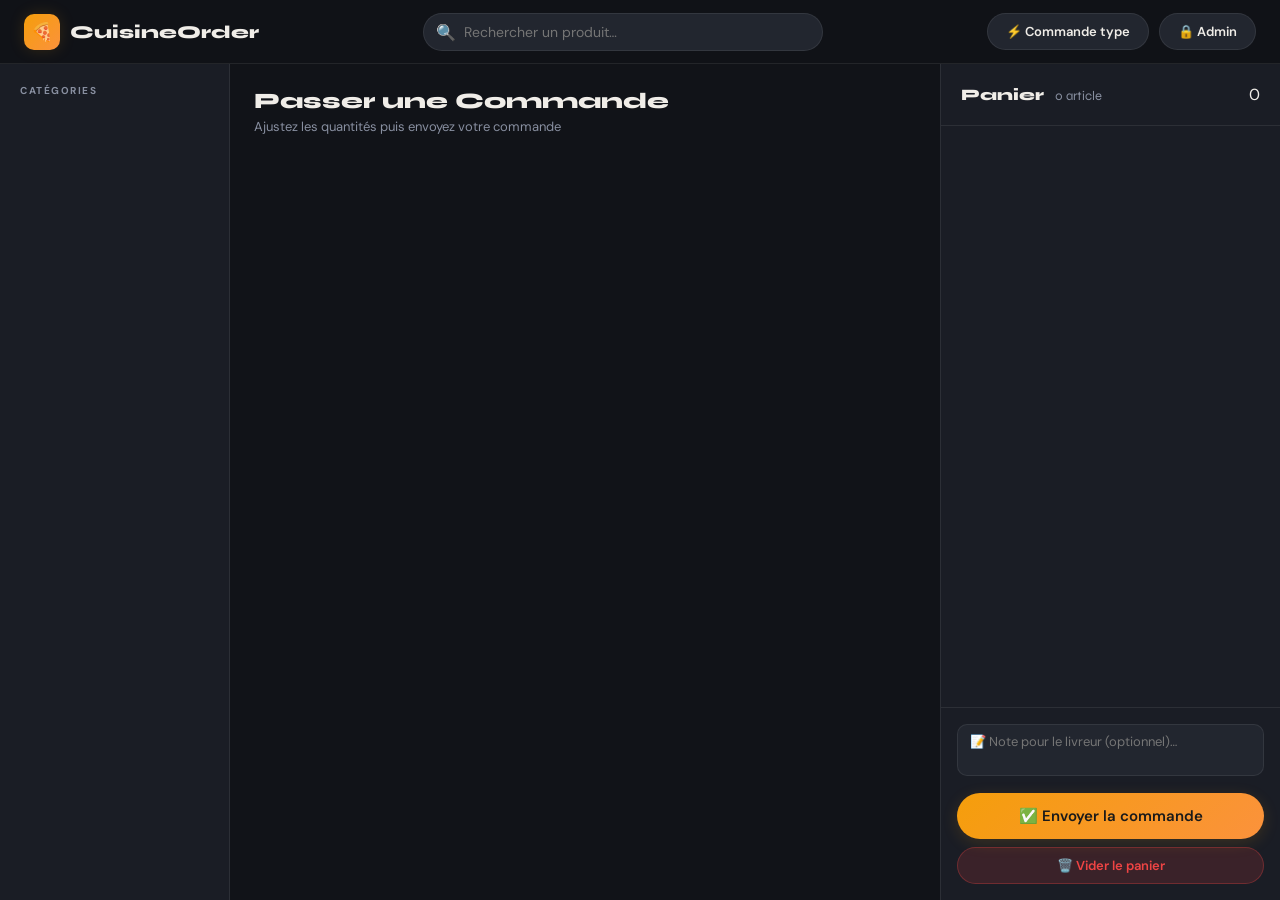
<file: index.html>
<!DOCTYPE html>
<html lang="fr">
<head>
  <meta charset="UTF-8">
  <meta name="viewport" content="width=device-width, initial-scale=1.0, viewport-fit=cover">
  <meta name="mobile-web-app-capable" content="yes">
  <meta name="apple-mobile-web-app-capable" content="yes">
  <meta name="apple-mobile-web-app-status-bar-style" content="black-translucent">
  <meta name="theme-color" content="#111318">
  <title>CuisineOrder</title>
  <link rel="stylesheet" href="css/style.css">
</head>
<body>

<!-- ════════════════════════════════════════════
     DESKTOP HEADER
════════════════════════════════════════════ -->
<header class="header">
  <a href="index.html" class="header-logo">
    <div class="logo-icon">🍕</div>
    <span class="logo-text">CuisineOrder</span>
  </a>
  <div class="header-search">
    <span class="search-icon">🔍</span>
    <input type="text" id="searchInputDesktop" placeholder="Rechercher un produit…">
  </div>
  <div class="header-actions">
    <button class="btn btn-ghost" id="btnDefaultOrderDesktop">⚡ Commande type</button>
    <a href="admin.html" class="btn btn-ghost">🔒 Admin</a>
  </div>
</header>

<!-- ════════════════════════════════════════════
     MOBILE HEADER
════════════════════════════════════════════ -->
<header class="mobile-header">
  <a href="index.html" class="mobile-logo">
    <div class="mobile-logo-icon">🍕</div>
    <span class="mobile-logo-text">CuisineOrder</span>
  </a>
  <div class="mobile-search">
    <span class="search-icon">🔍</span>
    <input type="text" id="searchInputMobile" placeholder="Rechercher…">
  </div>
  <a href="admin.html" class="mobile-header-btn" title="Admin">🔒</a>
</header>

<!-- ════════════════════════════════════════════
     MOBILE CATEGORY CHIPS
════════════════════════════════════════════ -->
<div class="mobile-cat-chips" id="mobileCatChips">
  <!-- Generated by JS -->
</div>

<!-- ════════════════════════════════════════════
     MAIN LAYOUT (Desktop 3-col / Mobile 1-col)
════════════════════════════════════════════ -->
<div class="layout">

  <!-- Desktop Sidebar -->
  <nav class="sidebar">
    <div class="sidebar-title">Catégories</div>
    <div id="categorySidebar"></div>
  </nav>

  <!-- Products Grid -->
  <main class="main-content">
    <h1 class="section-title">Passer une Commande</h1>
    <p class="section-sub">Ajustez les quantités puis envoyez votre commande</p>
    <div class="products-grid" id="productsGrid"></div>
  </main>

  <!-- Desktop Cart Panel -->
  <aside class="cart-panel">
    <div class="cart-header">
      <div class="cart-title">Panier <span id="cartItemsCount">0 article</span></div>
      <span class="cart-count-badge" id="cartCountDesktop">0</span>
    </div>
    <div class="cart-body" id="cartBodyDesktop"></div>
    <div class="cart-footer">
      <textarea class="cart-note" id="orderNoteDesktop" rows="2"
        placeholder="📝 Note pour le livreur (optionnel)…"></textarea>
      <div class="cart-footer-btns">
        <button class="btn btn-primary" id="btnSubmitDesktop"
          style="justify-content:center;font-size:15px;padding:13px">
          ✅ Envoyer la commande
        </button>
        <button class="btn btn-danger" id="btnClearDesktop" style="justify-content:center">
          🗑️ Vider le panier
        </button>
      </div>
    </div>
  </aside>
</div>

<!-- ════════════════════════════════════════════
     MOBILE FAB
════════════════════════════════════════════ -->
<button class="mobile-fab" id="mobileFab" aria-label="Voir le panier">
  🛒
  <span class="mobile-fab-badge" id="fabBadge" style="display:none">0</span>
</button>

<!-- ════════════════════════════════════════════
     MOBILE BOTTOM NAV
════════════════════════════════════════════ -->
<nav class="mobile-bottom-nav">
  <button class="nav-item active" id="navHome" onclick="showHomeTab()">
    <span class="nav-icon">🏠</span>
    <span class="nav-label-fr">Accueil</span>
    <span class="nav-label-bn">হোম</span>
  </button>
  <button class="nav-item nav-item-cart" id="navCart" onclick="openCartSheet()">
    <span class="nav-icon">🛒</span>
    <span class="nav-label-fr">Panier</span>
    <span class="nav-label-bn">পণ্য</span>
    <span class="nav-cart-badge" id="navCartBadge" style="display:none">0</span>
  </button>
  <button class="nav-item" onclick="loadDefaultOrder()">
    <span class="nav-icon">⚡</span>
    <span class="nav-label-fr">Type</span>
    <span class="nav-label-bn">ডিফল্ট</span>
  </button>
  <a href="admin.html" class="nav-item">
    <span class="nav-icon">🔒</span>
    <span class="nav-label-fr">Admin</span>
    <span class="nav-label-bn">অ্যাডমিন</span>
  </a>
</nav>

<!-- ════════════════════════════════════════════
     MOBILE CART BOTTOM SHEET
════════════════════════════════════════════ -->
<div class="cart-overlay" id="cartOverlay" onclick="closeCartSheet()"></div>

<div class="cart-bottom-sheet" id="cartBottomSheet">
  <div class="sheet-handle"></div>
  <div class="sheet-header">
    <div class="sheet-title">Panier <span id="cartItemsCountMob">0 article</span></div>
    <button class="sheet-close" onclick="closeCartSheet()">×</button>
  </div>
  <div class="sheet-body" id="cartBodyMobile"></div>
  <div class="sheet-footer">
    <textarea class="cart-note-mobile" id="orderNoteMobile" rows="2"
      placeholder="📝 Note pour le livreur…"></textarea>
    <div class="sheet-footer-btns">
      <button class="btn btn-primary" id="btnSubmitMobile"
        style="justify-content:center;font-size:15px;padding:13px">
        ✅ Envoyer la commande
      </button>
      <button class="btn btn-danger" id="btnClearMobile" style="justify-content:center">
        🗑️ Vider
      </button>
    </div>
  </div>
</div>

<!-- Toast -->
<div class="toast" id="toast"></div>

<script src="js/products.js"></script>
<script src="js/app.js"></script>
</body>
</html>
</file>
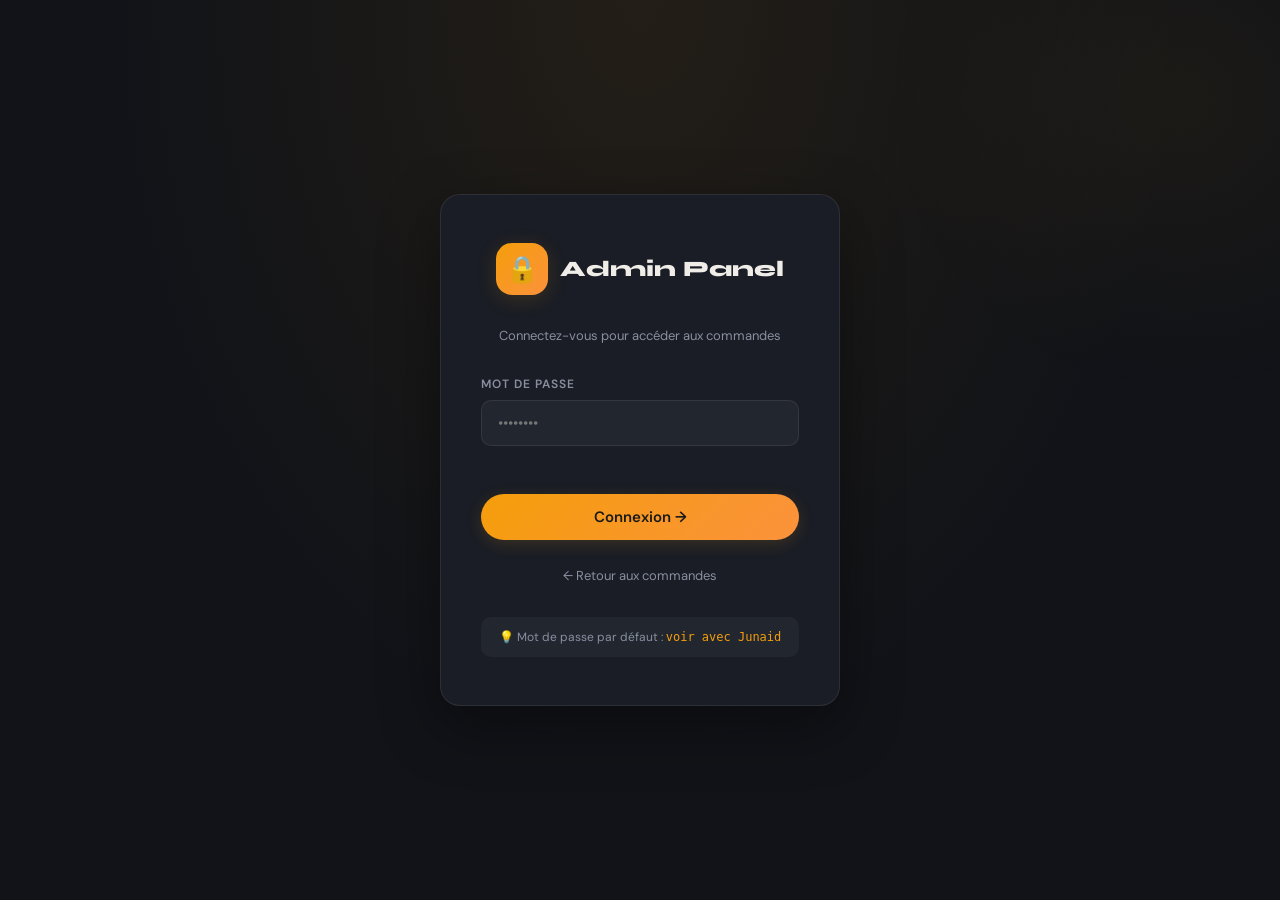
<file: admin.html>
<!DOCTYPE html>
<html lang="fr">
<head>
  <meta charset="UTF-8">
  <meta name="viewport" content="width=device-width, initial-scale=1.0">
  <title>Admin – CuisineOrder</title>
  <link rel="stylesheet" href="css/style.css">
  <style>
    body::before {
      content: '';
      position: fixed;
      top: -200px; right: -200px;
      width: 600px; height: 600px;
      background: radial-gradient(circle, rgba(245,158,11,.05) 0%, transparent 70%);
      pointer-events: none;
    }
  </style>
</head>
<body>

<!-- ── HEADER (Admin) ── -->
<header class="header" id="adminHeader" style="display:none">
  <a href="index.html" class="header-logo">
    <div class="logo-icon">🍕</div>
    <span class="logo-text">CuisineOrder</span>
  </a>
  <div style="display:flex;align-items:center;gap:8px;">
    <span style="font-size:12px;color:var(--text-muted);font-weight:500;">🔒 Panel Admin</span>
  </div>
  <div class="header-actions">
    <a href="index.html" class="btn btn-ghost">← Commandes</a>
    <button class="btn btn-danger" id="btnLogout">Déconnexion</button>
  </div>
</header>

<!-- ── LOGIN SCREEN ── -->
<div class="login-screen" id="loginScreen">
  <div class="login-card">
    <div class="login-logo">
      <div class="login-logo-icon">🔒</div>
      <div class="login-logo-text">Admin Panel</div>
    </div>
    <p class="login-sub">Connectez-vous pour accéder aux commandes</p>

    <form id="loginForm">
      <div class="form-group">
        <label class="form-label" for="passwordInput">Mot de passe</label>
        <input type="password" class="form-input" id="passwordInput"
               placeholder="••••••••" autocomplete="current-password">
      </div>
      <div class="login-error" id="loginError"></div>
      <button type="submit" class="btn btn-primary" style="width:100%;justify-content:center;font-size:15px;padding:13px;">
        Connexion →
      </button>
    </form>

    <div style="margin-top:24px;text-align:center;">
      <a href="index.html" style="font-size:13px;color:var(--text-muted);text-decoration:none;">
        ← Retour aux commandes
      </a>
    </div>

    <div style="margin-top:32px;padding:12px;background:var(--bg-3);border-radius:10px;font-size:12px;color:var(--text-muted);text-align:center;">
      💡 Mot de passe par défaut : <code style="color:var(--accent)">voir avec Junaid </code><br>
    </div>
  </div>
</div>

<!-- ── DASHBOARD ── -->
<div id="dashboard" style="display:none">
  <div class="dashboard">

    <div class="dashboard-header">
      <div>
        <h1 class="section-title">📊 Tableau de Bord</h1>
        <p class="section-sub">Gérez toutes les commandes passées</p>
      </div>
      <div style="display:flex;gap:10px;flex-wrap:wrap;">
        <button class="btn btn-ghost" id="btnExport">📥 Export CSV</button>
        <button class="btn btn-danger" id="btnDeleteAll">🗑️ Tout supprimer</button>
      </div>
    </div>

    <!-- Stats -->
    <div class="stats-grid">
      <div class="stat-card">
        <div class="stat-value" id="statTotal">0</div>
        <div class="stat-label">Total commandes</div>
      </div>
      <div class="stat-card">
        <div class="stat-value" id="statPending" style="color:#f59e0b">0</div>
        <div class="stat-label">En attente</div>
      </div>
      <div class="stat-card">
        <div class="stat-value" id="statDone" style="color:#22c55e">0</div>
        <div class="stat-label">Reçues</div>
      </div>
      <div class="stat-card">
        <div class="stat-value" id="statWeek" style="color:#60a5fa">0</div>
        <div class="stat-label">Cette semaine</div>
      </div>
    </div>

    <!-- Filters -->
    <div class="orders-toolbar">
      <select class="filter-select" id="filterStatus">
        <option value="all">Tous les statuts</option>
        <option value="en_attente">⏳ En attente</option>
        <option value="en_cours">🔄 En cours</option>
        <option value="reçue">✅ Reçue</option>
      </select>
      <input type="text" class="filter-input" id="filterSearch"
             placeholder="🔍 Rechercher…">
    </div>

    <!-- Orders list -->
    <div id="ordersList">
      <!-- Généré par JS -->
    </div>
  </div>
</div>

<!-- Toast -->
<div class="toast" id="toast"></div>

<script src="js/products.js"></script>
<script src="js/admin.js"></script>
<script>
  // Show header when dashboard is visible
  const obs = new MutationObserver(() => {
    const dash = document.getElementById('dashboard');
    const hdr  = document.getElementById('adminHeader');
    if (dash && dash.style.display !== 'none') hdr.style.display = 'flex';
    else hdr.style.display = 'none';
  });
  obs.observe(document.getElementById('dashboard'), { attributes: true });
</script>
</body>
</html>
</file>
<file: css/style.css>
@import url('https://fonts.googleapis.com/css2?family=Syne:wght@700;800&family=DM+Sans:wght@400;500;600&family=Noto+Sans+Bengali:wght@400;600;700&display=swap');

:root {
  --bg:#111318; --bg-2:#1a1d25; --bg-3:#22262f;
  --border:rgba(255,255,255,.08); --text:#f0ede8; --text-muted:#888fa0;
  --accent:#f59e0b; --accent-2:#fb923c; --accent-glow:rgba(245,158,11,.15);
  --red:#ef4444; --green:#22c55e; --radius:14px; --shadow:0 4px 24px rgba(0,0,0,.4);
  --header-h:64px; --mob-header-h:56px; --bottom-nav-h:68px;
}

*,*::before,*::after{box-sizing:border-box;margin:0;padding:0}
html{font-size:16px;-webkit-text-size-adjust:100%}
body{font-family:'DM Sans',sans-serif;background:var(--bg);color:var(--text);min-height:100vh;overflow-x:hidden}
::-webkit-scrollbar{width:5px;height:5px}
::-webkit-scrollbar-track{background:var(--bg-2)}
::-webkit-scrollbar-thumb{background:var(--bg-3);border-radius:3px}

.btn{display:inline-flex;align-items:center;gap:6px;padding:9px 18px;border-radius:30px;font-family:'DM Sans',sans-serif;font-size:13px;font-weight:600;cursor:pointer;border:none;transition:all .2s;text-decoration:none;white-space:nowrap;-webkit-tap-highlight-color:transparent}
.btn-primary{background:linear-gradient(135deg,var(--accent),var(--accent-2));color:#1a1a1a;box-shadow:0 4px 16px var(--accent-glow)}
.btn-primary:hover{transform:translateY(-1px);box-shadow:0 6px 20px var(--accent-glow)}
.btn-primary:active{transform:scale(.97)}
.btn-ghost{background:var(--bg-3);color:var(--text);border:1px solid var(--border)}
.btn-ghost:hover{border-color:var(--accent)}
.btn-danger{background:rgba(239,68,68,.15);color:var(--red);border:1px solid rgba(239,68,68,.3)}
.btn-danger:hover{background:rgba(239,68,68,.25)}

/* ── SHARED PRODUCT + CART ── */
.product-card{background:var(--bg-2);border:1px solid var(--border);border-radius:12px;overflow:hidden;transition:transform .2s,border-color .2s,box-shadow .2s}
.product-card.in-cart{border-color:rgba(245,158,11,.5);box-shadow:0 0 0 1px var(--accent-glow)}
.product-img-wrap{position:relative;aspect-ratio:4/3;overflow:hidden;background:var(--bg-3)}
.product-img-wrap img{width:100%;height:100%;object-fit:cover;transition:transform .3s}
.product-cat-badge{position:absolute;top:7px;left:7px;width:26px;height:26px;border-radius:50%;display:flex;align-items:center;justify-content:center;font-size:13px;backdrop-filter:blur(4px);border:1px solid rgba(255,255,255,.15)}
.cart-indicator{position:absolute;top:7px;right:7px;width:24px;height:24px;background:var(--accent);border-radius:50%;display:flex;align-items:center;justify-content:center;font-size:11px;font-weight:700;color:#1a1a1a}
.product-info{padding:10px 12px}
.product-name{font-family:'Syne',sans-serif;font-size:13px;font-weight:700;margin-bottom:1px;line-height:1.25}
.product-name-bn{font-family:'Noto Sans Bengali',sans-serif;font-size:11px;font-weight:600;color:var(--accent);margin-bottom:6px;line-height:1.35}
.product-unit{font-size:10px;color:var(--text-muted);margin-bottom:8px}
.product-qty-controls{display:flex;align-items:center;gap:5px}
.qty-btn{width:32px;height:32px;border-radius:8px;border:1px solid var(--border);background:var(--bg-3);color:var(--text);font-size:18px;cursor:pointer;display:flex;align-items:center;justify-content:center;transition:all .15s;flex-shrink:0;line-height:1;-webkit-tap-highlight-color:transparent}
.qty-btn:active:not(:disabled){transform:scale(.91)}
.qty-btn:disabled{opacity:.3}
.qty-btn.plus{background:var(--accent);color:#1a1a1a;border-color:var(--accent)}
.qty-input{flex:1;height:32px;background:var(--bg-3);border:1px solid var(--border);border-radius:8px;color:var(--text);font-family:'DM Sans',sans-serif;font-size:14px;font-weight:600;text-align:center;outline:none;-moz-appearance:textfield;min-width:0}
.qty-input::-webkit-outer-spin-button,.qty-input::-webkit-inner-spin-button{-webkit-appearance:none}
.qty-input:focus{border-color:var(--accent)}

.cart-empty{display:flex;flex-direction:column;align-items:center;justify-content:center;height:200px;gap:8px;color:var(--text-muted);text-align:center}
.cart-empty-icon{font-size:40px;opacity:.5}
.cart-empty small{font-size:12px;opacity:.7}
.cart-section{margin-bottom:16px}
.cart-section-title{font-size:10px;font-weight:700;text-transform:uppercase;letter-spacing:1px;padding-bottom:6px;border-bottom:1px solid var(--border);margin-bottom:8px}
.cart-item{display:flex;align-items:center;justify-content:space-between;padding:7px 4px;border-radius:6px;transition:background .15s}
.cart-item:hover{background:var(--bg-3)}
.cart-item-names{display:flex;flex-direction:column;flex:1;min-width:0}
.cart-item-name{font-size:12px;white-space:nowrap;overflow:hidden;text-overflow:ellipsis}
.cart-item-name-bn{font-family:'Noto Sans Bengali',sans-serif;font-size:11px;color:var(--accent);font-weight:600;white-space:nowrap;overflow:hidden;text-overflow:ellipsis}
.cart-item-right{display:flex;align-items:center;gap:8px}
.cart-item-qty{font-size:12px;font-weight:600;color:var(--accent);white-space:nowrap}
.cart-item-remove{width:20px;height:20px;border-radius:50%;background:none;border:1px solid var(--border);color:var(--text-muted);font-size:14px;cursor:pointer;display:flex;align-items:center;justify-content:center;transition:all .15s;line-height:1}
.cart-item-remove:hover{background:var(--red);color:white;border-color:var(--red)}

.empty-state{grid-column:1/-1;text-align:center;padding:60px 20px;color:var(--text-muted)}
.empty-icon{font-size:48px;margin-bottom:12px}

.toast{position:fixed;left:50%;transform:translateX(-50%) translateY(30px);background:var(--bg-3);color:var(--text);padding:11px 22px;border-radius:30px;font-size:14px;font-weight:500;border:1px solid var(--border);box-shadow:var(--shadow);z-index:9999;transition:transform .3s cubic-bezier(.34,1.56,.64,1),opacity .3s;opacity:0;pointer-events:none;white-space:nowrap}
.toast.show{transform:translateX(-50%) translateY(0);opacity:1}
.toast.error{border-color:rgba(239,68,68,.4)}

/* ════════════════════════════
   DESKTOP  ≥ 900px
════════════════════════════ */
@media(min-width:900px){
  .toast{bottom:24px}
  .mobile-header,.mobile-cat-chips,.mobile-fab,.mobile-bottom-nav,.cart-overlay,.cart-bottom-sheet{display:none!important}

  .header{position:sticky;top:0;z-index:100;background:rgba(17,19,24,.92);backdrop-filter:blur(16px);border-bottom:1px solid var(--border);padding:0 24px;height:var(--header-h);display:flex;align-items:center;justify-content:space-between;gap:16px}
  .header-logo{display:flex;align-items:center;gap:10px;text-decoration:none;flex-shrink:0}
  .logo-icon{width:36px;height:36px;background:linear-gradient(135deg,var(--accent),var(--accent-2));border-radius:10px;display:flex;align-items:center;justify-content:center;font-size:18px;box-shadow:0 0 16px var(--accent-glow)}
  .logo-text{font-family:'Syne',sans-serif;font-size:18px;font-weight:800;color:var(--text)}
  .header-search{flex:1;max-width:400px;position:relative}
  .header-search input{width:100%;padding:9px 16px 9px 40px;background:var(--bg-3);border:1px solid var(--border);border-radius:30px;color:var(--text);font-family:'DM Sans',sans-serif;font-size:14px;outline:none;transition:border-color .2s,box-shadow .2s}
  .header-search input:focus{border-color:var(--accent);box-shadow:0 0 0 3px var(--accent-glow)}
  .header-search .search-icon{position:absolute;left:13px;top:50%;transform:translateY(-50%);color:var(--text-muted);pointer-events:none}
  .header-actions{display:flex;align-items:center;gap:10px}

  .layout{display:grid;grid-template-columns:230px 1fr 340px;min-height:calc(100vh - var(--header-h))}

  .sidebar{background:var(--bg-2);border-right:1px solid var(--border);padding:20px 12px;position:sticky;top:var(--header-h);height:calc(100vh - var(--header-h));overflow-y:auto}
  .sidebar-title{font-size:10px;font-weight:700;text-transform:uppercase;letter-spacing:1.5px;color:var(--text-muted);padding:0 8px;margin-bottom:12px}
  .cat-btn{width:100%;display:flex;align-items:center;gap:10px;padding:9px 12px;border-radius:10px;background:none;border:none;color:var(--text-muted);font-family:'DM Sans',sans-serif;cursor:pointer;transition:all .15s;text-align:left;margin-bottom:2px}
  .cat-btn:hover{background:var(--bg-3);color:var(--text)}
  .cat-btn.active{background:var(--accent-glow);color:var(--accent);border:1px solid rgba(245,158,11,.2)}
  .cat-icon{font-size:17px;flex-shrink:0}
  .cat-label{display:flex;flex-direction:column;line-height:1.25;min-width:0}
  .cat-fr{font-size:12px;font-weight:600;white-space:nowrap;overflow:hidden;text-overflow:ellipsis}
  .cat-bn{font-family:'Noto Sans Bengali',sans-serif;font-size:11px;font-weight:600;white-space:nowrap;overflow:hidden;text-overflow:ellipsis}
  .cat-btn:not(.active) .cat-bn{color:var(--text-muted);opacity:.75}
  .cat-btn.active .cat-bn{color:var(--accent)}

  .main-content{padding:24px;overflow-y:auto}
  .section-title{font-family:'Syne',sans-serif;font-size:22px;font-weight:800;margin-bottom:4px}
  .section-sub{font-size:13px;color:var(--text-muted);margin-bottom:20px}
  .products-grid{display:grid;grid-template-columns:repeat(auto-fill,minmax(190px,1fr));gap:16px}
  .product-card:hover{transform:translateY(-2px);border-color:rgba(245,158,11,.3);box-shadow:0 8px 24px rgba(0,0,0,.3)}
  .product-card:hover .product-img-wrap img{transform:scale(1.05)}

  .cart-panel{background:var(--bg-2);border-left:1px solid var(--border);position:sticky;top:var(--header-h);height:calc(100vh - var(--header-h));display:flex;flex-direction:column}
  .cart-header{padding:20px;border-bottom:1px solid var(--border);display:flex;align-items:center;justify-content:space-between;flex-shrink:0}
  .cart-title{font-family:'Syne',sans-serif;font-size:16px;font-weight:800}
  .cart-title span{color:var(--text-muted);font-weight:400;font-size:13px;margin-left:6px}
  .cart-body{flex:1;overflow-y:auto;padding:12px}
  .cart-footer{padding:16px;border-top:1px solid var(--border);flex-shrink:0}
  .cart-footer-btns{display:flex;flex-direction:column;gap:8px}
  .cart-note{width:100%;padding:8px 12px;background:var(--bg-3);border:1px solid var(--border);border-radius:10px;color:var(--text);font-family:'DM Sans',sans-serif;font-size:13px;resize:none;outline:none;margin-bottom:12px;transition:border-color .2s}
  .cart-note:focus{border-color:var(--accent)}
}

/* ════════════════════════════
   MOBILE  < 900px
════════════════════════════ */
@media(max-width:899px){
  .toast{bottom:calc(var(--bottom-nav-h) + 12px)}
  .header,.sidebar,.cart-panel,.section-title,.section-sub{display:none!important}
  body{padding-bottom:var(--bottom-nav-h)}

  /* Mobile header */
  .mobile-header{position:sticky;top:0;z-index:200;background:rgba(17,19,24,.96);backdrop-filter:blur(16px);border-bottom:1px solid var(--border);padding:0 14px;height:var(--mob-header-h);display:flex;align-items:center;gap:10px}
  .mobile-logo{display:flex;align-items:center;gap:8px;text-decoration:none;flex-shrink:0}
  .mobile-logo-icon{width:32px;height:32px;background:linear-gradient(135deg,var(--accent),var(--accent-2));border-radius:9px;display:flex;align-items:center;justify-content:center;font-size:16px;box-shadow:0 0 12px var(--accent-glow)}
  .mobile-logo-text{font-family:'Syne',sans-serif;font-size:15px;font-weight:800;color:var(--text)}
  .mobile-search{flex:1;position:relative}
  .mobile-search input{width:100%;padding:8px 12px 8px 33px;background:var(--bg-3);border:1px solid var(--border);border-radius:24px;color:var(--text);font-family:'DM Sans',sans-serif;font-size:14px;outline:none;transition:border-color .2s}
  .mobile-search input:focus{border-color:var(--accent)}
  .mobile-search .search-icon{position:absolute;left:11px;top:50%;transform:translateY(-50%);color:var(--text-muted);font-size:13px;pointer-events:none}
  .mobile-header-btn{width:36px;height:36px;border-radius:50%;background:var(--bg-3);border:1px solid var(--border);display:flex;align-items:center;justify-content:center;font-size:16px;text-decoration:none;flex-shrink:0;cursor:pointer;-webkit-tap-highlight-color:transparent;color:var(--text)}

  /* Category chips */
  .mobile-cat-chips{position:sticky;top:var(--mob-header-h);z-index:190;background:rgba(17,19,24,.95);backdrop-filter:blur(12px);border-bottom:1px solid var(--border);padding:10px 14px;display:flex;gap:8px;overflow-x:auto;overflow-y:hidden;scrollbar-width:none;-webkit-overflow-scrolling:touch}
  .mobile-cat-chips::-webkit-scrollbar{display:none}
  .chip{display:flex;align-items:center;gap:5px;padding:7px 12px;border-radius:30px;background:var(--bg-3);border:1px solid var(--border);color:var(--text-muted);font-family:'DM Sans',sans-serif;font-size:11px;font-weight:600;white-space:nowrap;cursor:pointer;flex-shrink:0;transition:all .15s;-webkit-tap-highlight-color:transparent}
  .chip.active{background:var(--accent-glow);border-color:rgba(245,158,11,.35);color:var(--accent)}
  .chip-icon{font-size:14px}
  .chip-labels{display:flex;flex-direction:column;line-height:1.2}
  .chip-fr{font-size:11px}
  .chip-bn{font-family:'Noto Sans Bengali',sans-serif;font-size:9.5px;opacity:.8}

  /* Grid */
  .layout{display:block}
  .main-content{padding:12px 12px 24px}
  .products-grid{display:grid;grid-template-columns:repeat(2,1fr);gap:10px}

  /* FAB */
  .mobile-fab{position:fixed;bottom:calc(var(--bottom-nav-h) + 14px);right:16px;z-index:300;width:56px;height:56px;background:linear-gradient(135deg,var(--accent),var(--accent-2));border-radius:50%;border:none;display:flex;align-items:center;justify-content:center;font-size:22px;cursor:pointer;box-shadow:0 6px 24px var(--accent-glow),0 2px 8px rgba(0,0,0,.4);transition:transform .2s;-webkit-tap-highlight-color:transparent}
  .mobile-fab:active{transform:scale(.91)}
  .mobile-fab-badge{position:absolute;top:-2px;right:-2px;min-width:19px;height:19px;background:#1a1a1a;color:var(--accent);font-size:10px;font-weight:700;border-radius:10px;display:flex;align-items:center;justify-content:center;padding:0 4px;border:2px solid var(--accent)}

  /* Bottom nav */
  .mobile-bottom-nav{position:fixed;bottom:0;left:0;right:0;z-index:250;height:var(--bottom-nav-h);background:rgba(26,29,37,.97);backdrop-filter:blur(20px);border-top:1px solid var(--border);display:flex;align-items:center;justify-content:space-around;padding:0 4px;padding-bottom:env(safe-area-inset-bottom)}
  .nav-item{display:flex;flex-direction:column;align-items:center;gap:2px;padding:8px 10px;border-radius:12px;border:none;background:none;color:var(--text-muted);font-family:'DM Sans',sans-serif;cursor:pointer;text-decoration:none;transition:color .15s;flex:1;-webkit-tap-highlight-color:transparent;position:relative}
  .nav-item.active{color:var(--accent)}
  .nav-item:active{transform:scale(.91)}
  .nav-icon{font-size:20px;line-height:1}
  .nav-label-fr{font-size:9.5px;font-weight:600}
  .nav-label-bn{font-family:'Noto Sans Bengali',sans-serif;font-size:8.5px;opacity:.75}
  .nav-cart-badge{position:absolute;top:4px;right:6px;min-width:16px;height:16px;background:var(--accent);color:#1a1a1a;font-size:9px;font-weight:700;border-radius:8px;display:flex;align-items:center;justify-content:center;padding:0 3px}

  /* Cart overlay */
  .cart-overlay{position:fixed;inset:0;background:rgba(0,0,0,.65);z-index:400;backdrop-filter:blur(3px);display:none;opacity:0;transition:opacity .3s}
  .cart-overlay.open{display:block;opacity:1}

  /* Cart bottom sheet */
  .cart-bottom-sheet{position:fixed;left:0;right:0;bottom:0;z-index:500;background:var(--bg-2);border-radius:20px 20px 0 0;border-top:1px solid var(--border);transform:translateY(100%);transition:transform .35s cubic-bezier(.4,0,.2,1);max-height:88vh;display:flex;flex-direction:column;padding-bottom:env(safe-area-inset-bottom)}
  .cart-bottom-sheet.open{transform:translateY(0)}
  .sheet-handle{width:36px;height:4px;background:var(--border);border-radius:2px;margin:12px auto 0;flex-shrink:0}
  .sheet-header{display:flex;align-items:center;justify-content:space-between;padding:14px 20px 12px;border-bottom:1px solid var(--border);flex-shrink:0}
  .sheet-title{font-family:'Syne',sans-serif;font-size:17px;font-weight:800}
  .sheet-title span{color:var(--text-muted);font-weight:400;font-size:13px;margin-left:6px}
  .sheet-close{width:32px;height:32px;border-radius:50%;background:var(--bg-3);border:1px solid var(--border);color:var(--text);font-size:18px;cursor:pointer;display:flex;align-items:center;justify-content:center;-webkit-tap-highlight-color:transparent}
  .sheet-body{flex:1;overflow-y:auto;padding:12px 16px;-webkit-overflow-scrolling:touch}
  .sheet-footer{padding:12px 16px;border-top:1px solid var(--border);flex-shrink:0}
  .sheet-footer-btns{display:flex;flex-direction:column;gap:8px}
  .cart-note-mobile{width:100%;padding:10px 14px;background:var(--bg-3);border:1px solid var(--border);border-radius:12px;color:var(--text);font-family:'DM Sans',sans-serif;font-size:14px;resize:none;outline:none;margin-bottom:10px;transition:border-color .2s}
  .cart-note-mobile:focus{border-color:var(--accent)}
}

/* ── ADMIN ── */
.login-screen{min-height:100vh;display:flex;align-items:center;justify-content:center;padding:20px;background:radial-gradient(ellipse at 50% 0%,rgba(245,158,11,.08) 0%,transparent 60%)}
.login-card{background:var(--bg-2);border:1px solid var(--border);border-radius:20px;padding:48px 40px;width:100%;max-width:400px;box-shadow:0 20px 60px rgba(0,0,0,.4)}
@media(max-width:480px){.login-card{padding:32px 24px}}
.login-logo{display:flex;align-items:center;justify-content:center;gap:12px;margin-bottom:32px}
.login-logo-icon{width:52px;height:52px;background:linear-gradient(135deg,var(--accent),var(--accent-2));border-radius:16px;display:flex;align-items:center;justify-content:center;font-size:26px;box-shadow:0 4px 20px var(--accent-glow)}
.login-logo-text{font-family:'Syne',sans-serif;font-size:22px;font-weight:800}
.login-sub{font-size:13px;color:var(--text-muted);text-align:center;margin-bottom:32px}
.form-group{margin-bottom:16px}
.form-label{display:block;font-size:12px;font-weight:600;text-transform:uppercase;letter-spacing:1px;color:var(--text-muted);margin-bottom:8px}
.form-input{width:100%;padding:12px 16px;background:var(--bg-3);border:1px solid var(--border);border-radius:10px;color:var(--text);font-family:'DM Sans',sans-serif;font-size:15px;outline:none;transition:border-color .2s,box-shadow .2s}
.form-input:focus{border-color:var(--accent);box-shadow:0 0 0 3px var(--accent-glow)}
.login-error{font-size:13px;color:var(--red);min-height:20px;margin-bottom:12px}
.dashboard{padding:24px;max-width:1200px;margin:0 auto}
@media(max-width:600px){.dashboard{padding:16px}}
.dashboard-header{display:flex;align-items:center;justify-content:space-between;margin-bottom:28px;flex-wrap:wrap;gap:12px}
.stats-grid{display:grid;grid-template-columns:repeat(4,1fr);gap:16px;margin-bottom:28px}
@media(max-width:600px){.stats-grid{grid-template-columns:repeat(2,1fr);gap:10px}}
.stat-card{background:var(--bg-2);border:1px solid var(--border);border-radius:var(--radius);padding:20px;text-align:center}
.stat-value{font-family:'Syne',sans-serif;font-size:36px;font-weight:800;color:var(--accent);line-height:1;margin-bottom:4px}
.stat-label{font-size:12px;color:var(--text-muted);font-weight:500}
.orders-toolbar{display:flex;gap:12px;margin-bottom:20px;flex-wrap:wrap;align-items:center}
.filter-select{padding:8px 14px;background:var(--bg-3);border:1px solid var(--border);border-radius:30px;color:var(--text);font-family:'DM Sans',sans-serif;font-size:13px;outline:none;cursor:pointer}
.filter-input{padding:8px 16px;background:var(--bg-3);border:1px solid var(--border);border-radius:30px;color:var(--text);font-family:'DM Sans',sans-serif;font-size:13px;outline:none;width:200px}
.filter-input::placeholder{color:var(--text-muted)}
.order-card{background:var(--bg-2);border:1px solid var(--border);border-radius:var(--radius);margin-bottom:16px;overflow:hidden;transition:border-color .2s}
.order-card:hover{border-color:rgba(245,158,11,.3)}
.order-header{display:flex;align-items:center;justify-content:space-between;padding:16px 20px;border-bottom:1px solid var(--border);flex-wrap:wrap;gap:12px}
.order-meta{display:flex;align-items:center;gap:12px}
.order-id{font-family:'Syne',sans-serif;font-size:18px;font-weight:800;color:var(--accent)}
.order-date{font-size:13px;font-weight:600;text-transform:capitalize}
.order-time{font-size:12px;color:var(--text-muted)}
.order-actions{display:flex;align-items:center;gap:8px;flex-wrap:wrap}
.status-badge{padding:4px 12px;border-radius:30px;font-size:12px;font-weight:600;white-space:nowrap}
.status-pending{background:rgba(245,158,11,.15);color:var(--accent)}
.status-progress{background:rgba(59,130,246,.15);color:#60a5fa}
.status-done{background:rgba(34,197,94,.15);color:var(--green)}
.status-select{padding:4px 10px;background:var(--bg-3);border:1px solid var(--border);border-radius:8px;color:var(--text);font-size:12px;cursor:pointer;font-family:'DM Sans',sans-serif;outline:none}
.btn-print-order,.btn-delete-order{width:32px;height:32px;border-radius:8px;border:1px solid var(--border);background:var(--bg-3);color:var(--text);font-size:15px;cursor:pointer;display:flex;align-items:center;justify-content:center;transition:all .15s}
.btn-print-order:hover{border-color:var(--accent)}
.btn-delete-order:hover{background:rgba(239,68,68,.2);border-color:rgba(239,68,68,.5)}
.order-note{padding:10px 20px;background:rgba(245,158,11,.06);border-bottom:1px solid var(--border);font-size:13px;color:var(--accent)}
.order-body{padding:16px 20px}
.order-cat{margin-bottom:14px}
.order-cat:last-child{margin-bottom:0}
.order-cat-label{display:block;font-size:11px;font-weight:700;text-transform:uppercase;letter-spacing:1px;margin-bottom:6px}
.order-items-list{display:flex;flex-wrap:wrap;gap:6px}
.order-item-chip{background:var(--bg-3);border:1px solid var(--border);border-radius:6px;padding:4px 10px;font-size:12px}
.order-item-chip strong{color:var(--accent)}
.chip-bn{font-family:'Noto Sans Bengali',sans-serif;font-size:10px;color:var(--accent);display:block;line-height:1.2}
</file>
